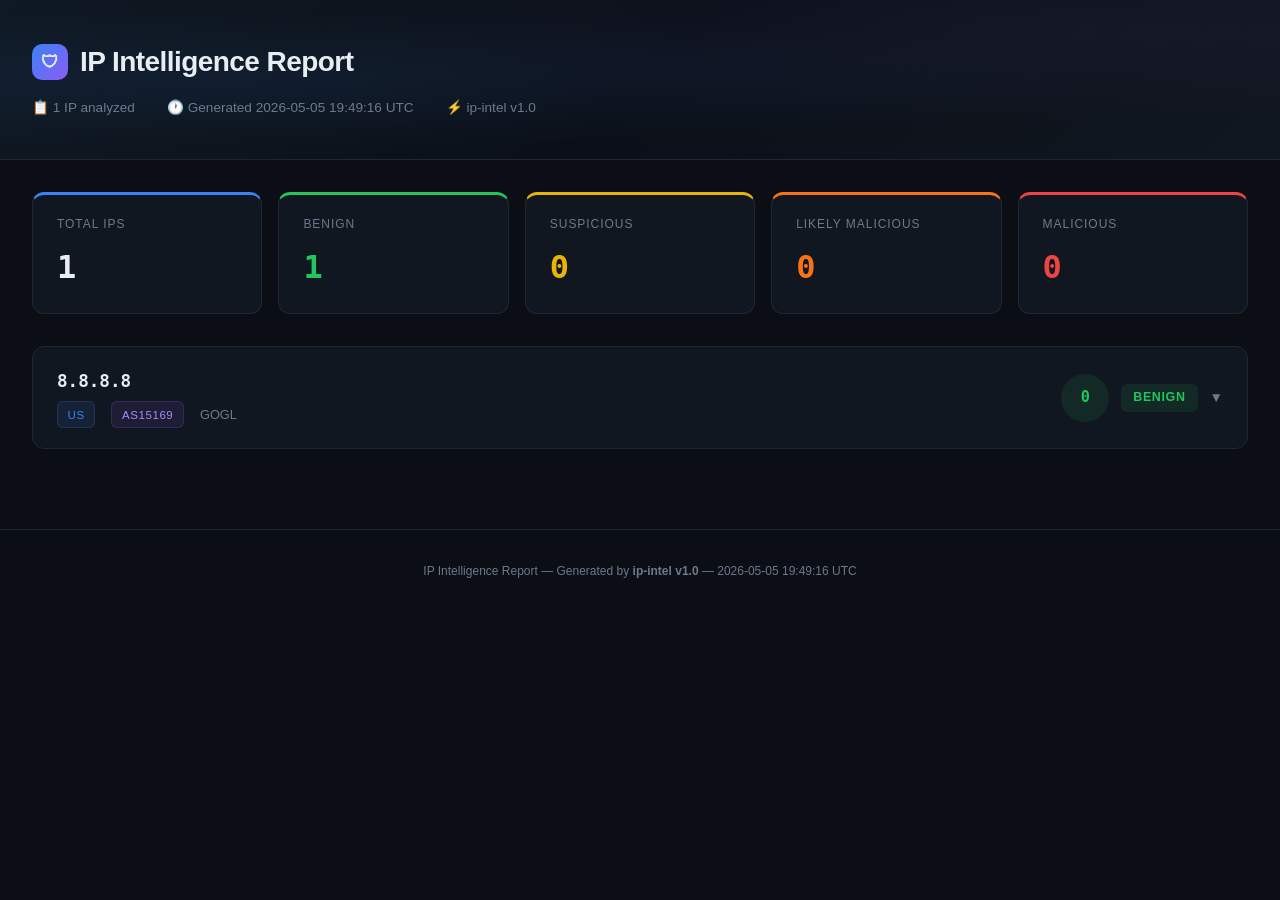
<file: test_report_shodan.html>
<!DOCTYPE html>
<html lang="en">
<head>
    <meta charset="UTF-8">
    <meta name="viewport" content="width=device-width, initial-scale=1.0">
    <title>IP Intelligence Report</title>
    <style>
        /* ── Reset & Base ─────────────────────────────────────────────── */
        *, *::before, *::after { box-sizing: border-box; margin: 0; padding: 0; }

        :root {
            --bg:           #0b0e14;
            --surface:      #111720;
            --surface-2:    #181e2a;
            --border:       #1e2736;
            --text:         #c5cdd8;
            --text-muted:   #6b7a8d;
            --text-bright:  #e8edf3;
            --accent:       #3b82f6;
            --accent-glow:  rgba(59, 130, 246, 0.15);

            --green:        #22c55e;
            --green-bg:     rgba(34, 197, 94, 0.1);
            --yellow:       #eab308;
            --yellow-bg:    rgba(234, 179, 8, 0.1);
            --orange:       #f97316;
            --orange-bg:    rgba(249, 115, 22, 0.1);
            --red:          #ef4444;
            --red-bg:       rgba(239, 68, 68, 0.1);

            --font:         'Inter', -apple-system, BlinkMacSystemFont, 'Segoe UI', sans-serif;
            --mono:         'JetBrains Mono', 'Fira Code', 'Cascadia Code', monospace;
            --radius:       12px;
            --transition:   0.25s cubic-bezier(0.4, 0, 0.2, 1);
        }

        @import url('https://fonts.googleapis.com/css2?family=Inter:wght@300;400;500;600;700&family=JetBrains+Mono:wght@400;500&display=swap');

        body {
            font-family: var(--font);
            background: var(--bg);
            color: var(--text);
            line-height: 1.6;
            min-height: 100vh;
        }

        /* ── Header ───────────────────────────────────────────────────── */
        .header {
            background: linear-gradient(135deg, #0f1923 0%, #0b1018 50%, #111720 100%);
            border-bottom: 1px solid var(--border);
            padding: 2.5rem 2rem;
            position: relative;
            overflow: hidden;
        }

        .header::before {
            content: '';
            position: absolute;
            top: 0; left: 0; right: 0; bottom: 0;
            background:
                radial-gradient(ellipse at 20% 50%, rgba(59, 130, 246, 0.08) 0%, transparent 60%),
                radial-gradient(ellipse at 80% 20%, rgba(139, 92, 246, 0.05) 0%, transparent 50%);
            pointer-events: none;
        }

        .header-inner {
            max-width: 1400px;
            margin: 0 auto;
            position: relative;
            z-index: 1;
        }

        .header h1 {
            font-size: 1.75rem;
            font-weight: 700;
            color: var(--text-bright);
            letter-spacing: -0.02em;
            display: flex;
            align-items: center;
            gap: 0.75rem;
        }

        .header h1 .icon {
            width: 36px;
            height: 36px;
            background: linear-gradient(135deg, var(--accent), #8b5cf6);
            border-radius: 10px;
            display: flex;
            align-items: center;
            justify-content: center;
            font-size: 1.1rem;
        }

        .header-meta {
            margin-top: 0.75rem;
            font-size: 0.85rem;
            color: var(--text-muted);
            display: flex;
            gap: 2rem;
            flex-wrap: wrap;
        }

        .header-meta span {
            display: flex;
            align-items: center;
            gap: 0.4rem;
        }

        /* ── Summary Cards ────────────────────────────────────────────── */
        .container {
            max-width: 1400px;
            margin: 0 auto;
            padding: 2rem;
        }

        .summary-grid {
            display: grid;
            grid-template-columns: repeat(auto-fit, minmax(200px, 1fr));
            gap: 1rem;
            margin-bottom: 2rem;
        }

        .summary-card {
            background: var(--surface);
            border: 1px solid var(--border);
            border-radius: var(--radius);
            padding: 1.25rem 1.5rem;
            position: relative;
            overflow: hidden;
            transition: all var(--transition);
        }

        .summary-card:hover {
            border-color: rgba(59, 130, 246, 0.3);
            transform: translateY(-2px);
            box-shadow: 0 8px 32px rgba(0, 0, 0, 0.3);
        }

        .summary-card .label {
            font-size: 0.75rem;
            font-weight: 500;
            text-transform: uppercase;
            letter-spacing: 0.08em;
            color: var(--text-muted);
            margin-bottom: 0.5rem;
        }

        .summary-card .value {
            font-size: 2rem;
            font-weight: 700;
            color: var(--text-bright);
            font-family: var(--mono);
        }

        .summary-card.total     { border-top: 3px solid var(--accent); }
        .summary-card.benign    { border-top: 3px solid var(--green); }
        .summary-card.benign    .value { color: var(--green); }
        .summary-card.suspicious    { border-top: 3px solid var(--yellow); }
        .summary-card.suspicious    .value { color: var(--yellow); }
        .summary-card.likely    { border-top: 3px solid var(--orange); }
        .summary-card.likely    .value { color: var(--orange); }
        .summary-card.malicious { border-top: 3px solid var(--red); }
        .summary-card.malicious .value { color: var(--red); }

        /* ── IP Report Cards ──────────────────────────────────────────── */
        .ip-card {
            background: var(--surface);
            border: 1px solid var(--border);
            border-radius: var(--radius);
            margin-bottom: 1rem;
            overflow: hidden;
            transition: all var(--transition);
        }

        .ip-card:hover {
            border-color: rgba(59, 130, 246, 0.2);
            box-shadow: 0 4px 24px rgba(0, 0, 0, 0.2);
        }

        .ip-card-header {
            padding: 1.25rem 1.5rem;
            display: flex;
            align-items: center;
            justify-content: space-between;
            cursor: pointer;
            user-select: none;
            gap: 1rem;
            flex-wrap: wrap;
        }

        .ip-card-header:hover {
            background: var(--surface-2);
        }

        .ip-addr {
            font-family: var(--mono);
            font-size: 1.1rem;
            font-weight: 600;
            color: var(--text-bright);
        }

        .ip-meta-row {
            display: flex;
            align-items: center;
            gap: 1rem;
            flex-wrap: wrap;
        }

        .ip-tag {
            font-size: 0.72rem;
            font-weight: 500;
            padding: 0.2rem 0.6rem;
            border-radius: 6px;
            text-transform: uppercase;
            letter-spacing: 0.05em;
        }

        .ip-tag.country {
            background: rgba(59, 130, 246, 0.1);
            color: var(--accent);
            border: 1px solid rgba(59, 130, 246, 0.2);
        }

        .ip-tag.asn {
            background: rgba(139, 92, 246, 0.1);
            color: #a78bfa;
            border: 1px solid rgba(139, 92, 246, 0.2);
        }

        /* Score badge */
        .score-badge {
            display: flex;
            align-items: center;
            gap: 0.75rem;
        }

        .score-ring {
            width: 48px;
            height: 48px;
            border-radius: 50%;
            display: flex;
            align-items: center;
            justify-content: center;
            font-family: var(--mono);
            font-weight: 700;
            font-size: 0.95rem;
            position: relative;
        }

        .score-ring::before {
            content: '';
            position: absolute;
            inset: -2px;
            border-radius: 50%;
            padding: 2px;
            background: conic-gradient(var(--ring-color) calc(var(--score-pct) * 3.6deg), transparent 0);
            -webkit-mask: linear-gradient(#fff 0 0) content-box, linear-gradient(#fff 0 0);
            -webkit-mask-composite: xor;
            mask-composite: exclude;
        }

        .classification-label {
            font-size: 0.78rem;
            font-weight: 600;
            text-transform: uppercase;
            letter-spacing: 0.05em;
            padding: 0.25rem 0.75rem;
            border-radius: 6px;
        }

        .cls-benign    { color: var(--green);  background: var(--green-bg);  }
        .cls-suspicious { color: var(--yellow); background: var(--yellow-bg); }
        .cls-likely    { color: var(--orange); background: var(--orange-bg); }
        .cls-malicious { color: var(--red);    background: var(--red-bg);    }

        .ring-benign    { --ring-color: var(--green);  color: var(--green);  background: var(--green-bg);  }
        .ring-suspicious { --ring-color: var(--yellow); color: var(--yellow); background: var(--yellow-bg); }
        .ring-likely    { --ring-color: var(--orange); color: var(--orange); background: var(--orange-bg); }
        .ring-malicious { --ring-color: var(--red);    color: var(--red);    background: var(--red-bg);    }

        /* Expand toggle */
        .expand-icon {
            font-size: 0.85rem;
            color: var(--text-muted);
            transition: transform var(--transition);
        }

        .ip-card.open .expand-icon {
            transform: rotate(180deg);
        }

        /* Detail body */
        .ip-card-body {
            display: none;
            padding: 0 1.5rem 1.5rem;
            border-top: 1px solid var(--border);
        }

        .ip-card.open .ip-card-body {
            display: block;
        }

        .detail-grid {
            display: grid;
            grid-template-columns: repeat(auto-fit, minmax(300px, 1fr));
            gap: 1.25rem;
            margin-top: 1.25rem;
        }

        .detail-section {
            background: var(--surface-2);
            border: 1px solid var(--border);
            border-radius: 10px;
            padding: 1rem 1.25rem;
        }

        .detail-section h3 {
            font-size: 0.72rem;
            font-weight: 600;
            text-transform: uppercase;
            letter-spacing: 0.08em;
            color: var(--text-muted);
            margin-bottom: 0.75rem;
            padding-bottom: 0.5rem;
            border-bottom: 1px solid var(--border);
        }

        .detail-row {
            display: flex;
            justify-content: space-between;
            align-items: baseline;
            padding: 0.3rem 0;
            font-size: 0.85rem;
        }

        .detail-row .key {
            color: var(--text-muted);
            font-weight: 400;
        }

        .detail-row .val {
            color: var(--text-bright);
            font-weight: 500;
            font-family: var(--mono);
            font-size: 0.8rem;
            text-align: right;
            max-width: 60%;
            word-break: break-all;
        }

        /* Signals table */
        .signals-table {
            width: 100%;
            border-collapse: collapse;
            margin-top: 1rem;
        }

        .signals-table th {
            text-align: left;
            font-size: 0.7rem;
            font-weight: 600;
            text-transform: uppercase;
            letter-spacing: 0.06em;
            color: var(--text-muted);
            padding: 0.5rem 0.75rem;
            border-bottom: 1px solid var(--border);
        }

        .signals-table td {
            padding: 0.5rem 0.75rem;
            font-size: 0.82rem;
            border-bottom: 1px solid rgba(30, 39, 54, 0.5);
            vertical-align: top;
        }

        .signals-table tr:last-child td {
            border-bottom: none;
        }

        .signal-weight {
            font-family: var(--mono);
            font-weight: 600;
            font-size: 0.8rem;
            min-width: 40px;
            text-align: center;
            padding: 0.15rem 0.4rem;
            border-radius: 4px;
        }

        .weight-pos { color: var(--red);   background: var(--red-bg);   }
        .weight-neg { color: var(--green); background: var(--green-bg); }
        .weight-zero { color: var(--text-muted); background: rgba(107, 122, 141, 0.1); }

        .signal-name { color: var(--text-bright); font-weight: 500; }
        .signal-reason { color: var(--text-muted); font-size: 0.78rem; }

        /* Errors */
        .errors-list {
            margin-top: 0.75rem;
            padding: 0.75rem 1rem;
            background: rgba(239, 68, 68, 0.05);
            border: 1px solid rgba(239, 68, 68, 0.15);
            border-radius: 8px;
        }

        .errors-list .error-item {
            font-size: 0.8rem;
            color: var(--red);
            padding: 0.2rem 0;
        }

        /* ── Footer ───────────────────────────────────────────────────── */
        .footer {
            text-align: center;
            padding: 2rem;
            color: var(--text-muted);
            font-size: 0.75rem;
            border-top: 1px solid var(--border);
            margin-top: 2rem;
        }

        .footer a {
            color: var(--accent);
            text-decoration: none;
        }

        /* ── Responsive ───────────────────────────────────────────────── */
        @media (max-width: 768px) {
            .container { padding: 1rem; }
            .header { padding: 1.5rem 1rem; }
            .summary-grid { grid-template-columns: repeat(2, 1fr); }
            .detail-grid { grid-template-columns: 1fr; }
            .ip-card-header { flex-direction: column; align-items: flex-start; }
            .score-badge { margin-top: 0.5rem; }
        }

        /* ── Animations ───────────────────────────────────────────────── */
        @keyframes fadeIn {
            from { opacity: 0; transform: translateY(8px); }
            to   { opacity: 1; transform: translateY(0); }
        }

        .ip-card {
            animation: fadeIn 0.4s ease forwards;
            opacity: 0;
        }

        .ip-card:nth-child(1) { animation-delay: 0.05s; }
        .ip-card:nth-child(2) { animation-delay: 0.10s; }
        .ip-card:nth-child(3) { animation-delay: 0.15s; }
        .ip-card:nth-child(4) { animation-delay: 0.20s; }
        .ip-card:nth-child(5) { animation-delay: 0.25s; }
        .ip-card:nth-child(6) { animation-delay: 0.30s; }
        .ip-card:nth-child(7) { animation-delay: 0.35s; }
        .ip-card:nth-child(8) { animation-delay: 0.40s; }
        .ip-card:nth-child(9) { animation-delay: 0.45s; }
        .ip-card:nth-child(10) { animation-delay: 0.50s; }
    </style>
</head>
<body>

    <!-- ═══ Header ═══ -->
    <header class="header">
        <div class="header-inner">
            <h1>
                <span class="icon">🛡</span>
                IP Intelligence Report
            </h1>
            <div class="header-meta">
                <span>📋 1 IP analyzed</span>
                <span>🕐 Generated 2026-05-05 19:49:16 UTC</span>
                <span>⚡ ip-intel v1.0</span>
            </div>
        </div>
    </header>

    <div class="container">

        <!-- ═══ Summary Cards ═══ -->
        <div class="summary-grid">
            <div class="summary-card total">
                <div class="label">Total IPs</div>
                <div class="value">1</div>
            </div>
            <div class="summary-card benign">
                <div class="label">Benign</div>
                <div class="value">1</div>
            </div>
            <div class="summary-card suspicious">
                <div class="label">Suspicious</div>
                <div class="value">0</div>
            </div>
            <div class="summary-card likely">
                <div class="label">Likely Malicious</div>
                <div class="value">0</div>
            </div>
            <div class="summary-card malicious">
                <div class="label">Malicious</div>
                <div class="value">0</div>
            </div>
        </div>

        <!-- ═══ IP Report Cards ═══ -->
        
        
        
        
        <div class="ip-card" id="ip-8-8-8-8">
            <div class="ip-card-header" onclick="this.parentElement.classList.toggle('open')">
                <div>
                    <div class="ip-addr">8.8.8.8</div>
                    <div class="ip-meta-row" style="margin-top: 0.4rem;">
                        
                        <span class="ip-tag country">US</span>
                        
                        
                        <span class="ip-tag asn">AS15169</span>
                        
                        
                        <span style="font-size: 0.8rem; color: var(--text-muted);">GOGL</span>
                        
                    </div>
                </div>
                <div class="score-badge">
                    <div class="score-ring ring-benign" style="--score-pct: 0">
                        0
                    </div>
                    <span class="classification-label cls-benign">
                        Benign
                    </span>
                    <span class="expand-icon">▼</span>
                </div>
            </div>

            <div class="ip-card-body">
                <div class="detail-grid">

                    <!-- Ownership -->
                    <div class="detail-section">
                        <h3>🌐 Network Ownership</h3>
                        <div class="detail-row">
                            <span class="key">ASN</span>
                            <span class="val">15169</span>
                        </div>
                        <div class="detail-row">
                            <span class="key">Organization</span>
                            <span class="val">GOGL</span>
                        </div>
                        <div class="detail-row">
                            <span class="key">CIDR</span>
                            <span class="val">8.8.8.0/24</span>
                        </div>
                        <div class="detail-row">
                            <span class="key">Country</span>
                            <span class="val">US</span>
                        </div>
                        <div class="detail-row">
                            <span class="key">RIR</span>
                            <span class="val">arin</span>
                        </div>
                        <div class="detail-row">
                            <span class="key">PTR</span>
                            <span class="val">dns.google</span>
                        </div>
                    </div>

                    <!-- VirusTotal -->
                    <div class="detail-section">
                        <h3>🔬 VirusTotal</h3>
                        
                        <div style="color: var(--text-muted); font-size: 0.82rem; font-style: italic;">
                            Not available (API key missing or query failed)
                        </div>
                        
                    </div>

                    <!-- AbuseIPDB -->
                    <div class="detail-section">
                        <h3>🚨 AbuseIPDB</h3>
                        
                        <div style="color: var(--text-muted); font-size: 0.82rem; font-style: italic;">
                            Not available (API key missing or query failed)
                        </div>
                        
                    </div>

                    <!-- Shodan -->
                    <div class="detail-section">
                        <h3>🌐 Shodan</h3>
                        
                            <div class="detail-row">
                                <span class="key">Open Ports</span>
                                <span class="val">
                                    
                                        53, 443
                                    
                                </span>
                            </div>
                            
                            
                            
                            
                            <div style="margin-top: 1rem; border-top: 1px solid var(--border); padding-top: 0.5rem">
                                <span class="key" style="font-size: 0.75rem; color: var(--text-muted); text-transform: uppercase">Detected Services</span>
                                
                                <div style="margin-top: 0.5rem; background: rgba(0,0,0,0.2); padding: 0.5rem; border-radius: 6px;">
                                    <div style="display: flex; justify-content: space-between; margin-bottom: 0.25rem;">
                                        <strong style="color: var(--accent); font-family: var(--mono); font-size: 0.8rem">Port 53/tcp</strong>
                                        <span style="font-size: 0.8rem; color: var(--text-bright)">DNS </span>
                                    </div>
                                    
                                </div>
                                
                                <div style="margin-top: 0.5rem; background: rgba(0,0,0,0.2); padding: 0.5rem; border-radius: 6px;">
                                    <div style="display: flex; justify-content: space-between; margin-bottom: 0.25rem;">
                                        <strong style="color: var(--accent); font-family: var(--mono); font-size: 0.8rem">Port 443/tcp</strong>
                                        <span style="font-size: 0.8rem; color: var(--text-bright)">HTTPS </span>
                                    </div>
                                    
                                </div>
                                
                            </div>
                            
                        
                    </div>

                </div>

                <!-- Scoring Signals -->
                
                <div class="detail-section" style="margin-top: 1.25rem;">
                    <h3>📊 Scoring Signals</h3>
                    <table class="signals-table">
                        <thead>
                            <tr>
                                <th>Weight</th>
                                <th>Signal</th>
                                <th>Reason</th>
                            </tr>
                        </thead>
                        <tbody>
                            
                            <tr>
                                <td>
                                    <span class="signal-weight weight-neg">
                                        -5
                                    </span>
                                </td>
                                <td class="signal-name">Known Cloud Provider</td>
                                <td class="signal-reason">ASN belongs to known provider: GOOGLE - Google LLC, US</td>
                            </tr>
                            
                        </tbody>
                    </table>
                </div>
                

                <!-- Errors -->
                

            </div>
        </div>
        

    </div>

    <!-- ═══ Footer ═══ -->
    <footer class="footer">
        IP Intelligence Report — Generated by <strong>ip-intel v1.0</strong> — 2026-05-05 19:49:16 UTC
    </footer>

    <script>
        // Auto-expand cards with score > 50
        document.querySelectorAll('.ip-card').forEach(card => {
            const ring = card.querySelector('.score-ring');
            if (ring) {
                const score = parseInt(ring.textContent.trim(), 10);
                if (score > 50) {
                    card.classList.add('open');
                }
            }
        });
    </script>

</body>
</html>
</file>
